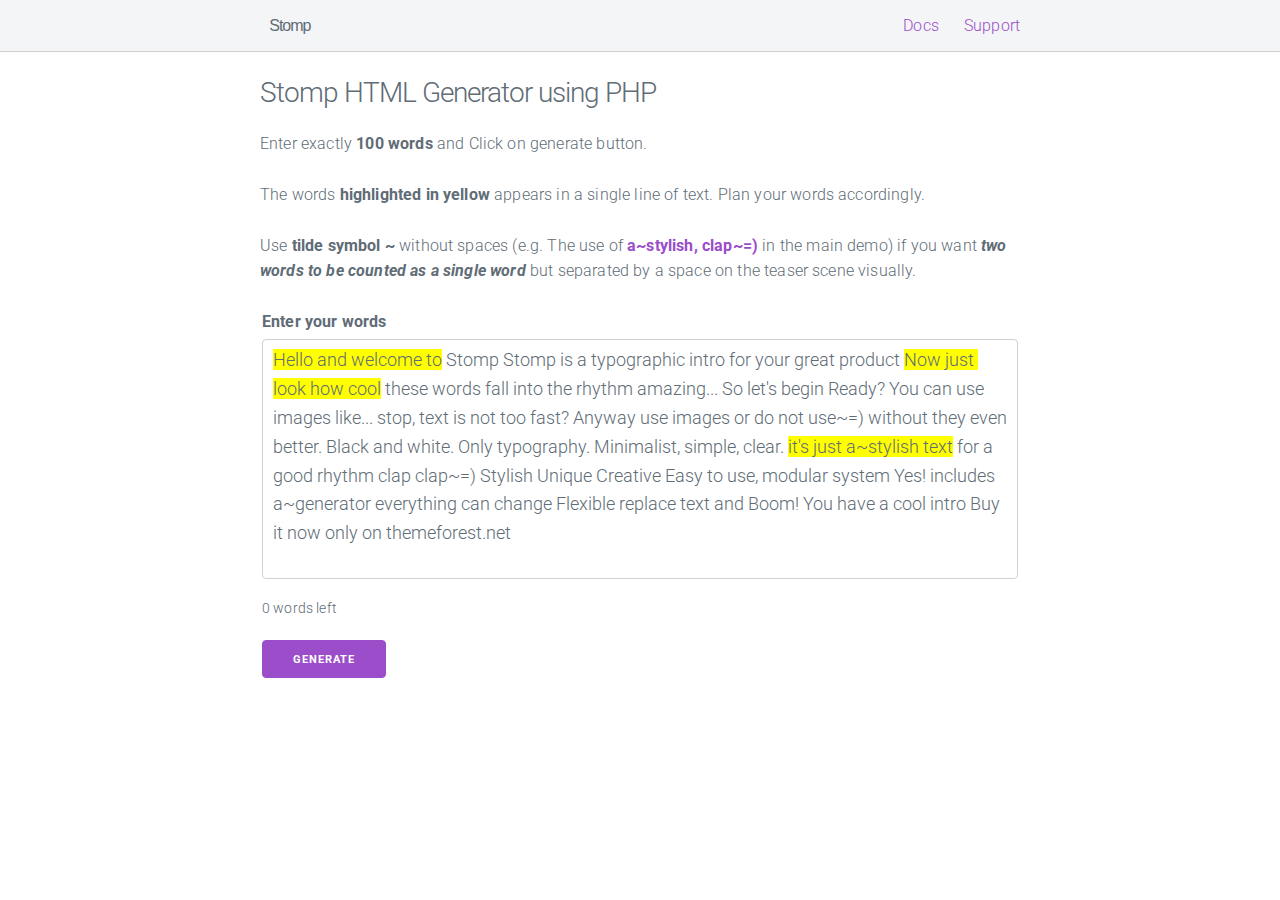
<file: index.html>
<!DOCTYPE html>
<html lang="en">
<head>
	<meta charset="utf-8">
	<meta http-equiv="X-UA-Compatible" content="IE=edge">
	<meta name="viewport" content="width=device-width, user-scalable=no, initial-scale=1.0, minimum-scale=1.0, maximum-scale=1.0">
	<meta name="description" content="Stomp HTML Generator - Just enter exactly 100 words and generate the scenes.">
	<meta name="author" content="SvenCreations">

	<link rel="icon" type="image/x-icon" href="../documentation/favicon.ico">

	<title>Stomp HTML Generator</title>
	<link rel="stylesheet" href="https://fonts.googleapis.com/css?family=Roboto:300,300italic,700,700italic">
	<link rel="stylesheet" href="css/normalize.css">
	<link rel="stylesheet" href="css/jquery.highlighttextarea.min.css">
	<link rel="stylesheet" href="css/milligram.min.css">
	<style type="text/css">
	.success {
		color: green;
		font-weight: bold;
		transition: all 0.5s;
	}

	.error {
		color: red;
		font-weight: bold;
		transition: all 0.5s;
	}
	.generate-label code {
		color: #001bff;
    	font-size: 100%;
	}
	</style>
	<!-- HTML5 shim and Respond.js for IE8 support of HTML5 elements and media queries -->
	<!--[if lt IE 9]>
	<script src="https://oss.maxcdn.com/html5shiv/3.7.2/html5shiv.min.js"></script>
	<script src="https://oss.maxcdn.com/respond/1.4.2/respond.min.js"></script>
	<![endif]-->
</head>
<body>
	<main class="wrapper">
		<nav class="navigation">
			<section class="container">
				<a class="navigation-title" href="#"><!-- Replace the link here -->
					<!-- Insert stomp logo here -->
					&nbsp;
					<h1 class="title">Stomp</h1>
				</a>
				<ul class="navigation-list float-right">
					<li class="navigation-item">
						<a class="navigation-link" href="../documentation/">Docs</a><!-- Replace the link here -->
					</li>
					<li class="navigation-item">
						<a class="navigation-link" href="mailto:svencreations@gmail.com" >Support</a><!-- Replace the link here -->
					</li>
				</ul>
			</section>
		</nav>
		<section class="container" id="contributing">
			<h3 class="title">Stomp HTML Generator using PHP</h5>
				<p>Enter exactly <span style="font-weight: bold">100 words</span> and Click on generate button.</p>
				<p>The words <span style="font-weight: bold">highlighted in yellow</span> appears in a single line of text. Plan your words accordingly.</p>
				<p>Use <span style="font-weight: bold">tilde symbol ~</span> without spaces (e.g. The use of <span style="color: #9b4dca; font-weight: bold">a~stylish, clap~=)</span> in the main demo) if you want <span style="font-style: italic; font-weight: bold">two words to be counted as a single word</span> but separated by a space on the teaser scene visually.</p>
				<p class="generate-label sven-message"></p>
				<form id="generator" class="sven-form" method="POST">
					<fieldset>
						<label for="contentField">Enter your words</label>
						<textarea style="min-height: 24rem; resize: none;font-size: 18px" name="commentField" id="commentField" spellcheck="false">Hello and welcome to Stomp Stomp is a typographic intro for your great product Now just look how cool these words fall into the rhythm amazing... So let's begin Ready? You can use images like... stop, text is not too fast? Anyway use images or do not use~=) without they even better. Black and white. Only typography. Minimalist, simple, clear. it's just a~stylish text for a good rhythm clap clap~=) Stylish Unique Creative Easy to use, modular system Yes! includes a~generator everything can change Flexible replace text and Boom! You have a cool intro Buy it now only on themeforest.net</textarea>
						<input class="button-primary" type="submit" value="Generate">
					</fieldset>
				</form>
			</section>
		</main>

		<script src="js/jquery.min.js"></script>
		<script src="js/jquery.highlighttextarea.min.js"></script>
		<script src="js/main.js"></script>

	</body>
	</html>
</file>
